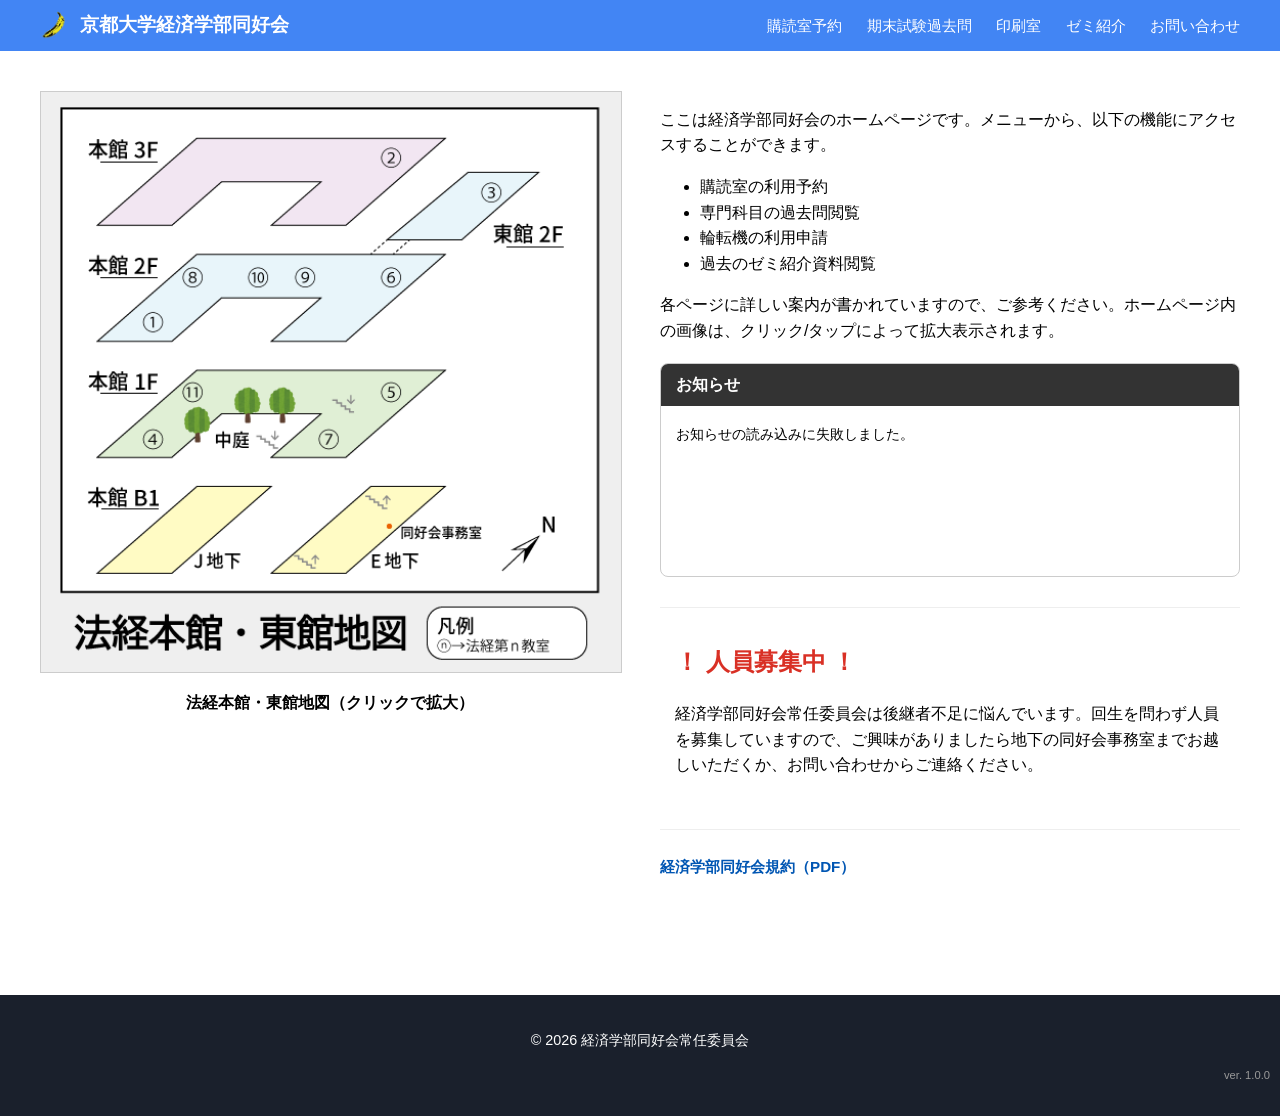
<file: index.html>
<!DOCTYPE html>
<html lang="ja">
<head>
    <meta charset="UTF-8">
    <meta name="viewport" content="width=device-width, initial-scale=1.0">
    <title>京都大学経済学部同好会</title>
    <link rel="icon" href="images/banana.png" type="image/png">
    <link rel="stylesheet" href="style.css">
    </head>
<body>
    <header class="navbar">
        <div class="nav-logo">
            <a href="index.html">
                <img src="images/banana.png" alt="ロゴ" class="logo-img"> 
                <span>京都大学経済学部同好会</span>
            </a>
        </div>
        <nav class="nav-links">
            <a href="contents/room-reserve/index.html">購読室予約</a>
            <a href="contents/past-exam/index.html">期末試験過去問</a>
            <a href="contents/printer-reserve/index.html">印刷室</a>
            <a href="contents/seminar-info/index.html">ゼミ紹介</a>
            <a href="contents/contact/index.html">お問い合わせ</a>
        </nav>
    </header>

    <main class="container">
        <section class="hero-section">
            <div class="map-area">
                <img src="images/classroom_map.png" alt="法経本館・東館地図" class="responsive-img" id="map-img">
                <p class="caption">法経本館・東館地図（クリックで拡大）</p>
            </div>

            <div class="info-area">
                <p>ここは経済学部同好会のホームページです。メニューから、以下の機能にアクセスすることができます。</p>
                <ul>
                    <li>購読室の利用予約</li>
                    <li>専門科目の過去問閲覧</li>
                    <li>輪転機の利用申請</li>
                    <li>過去のゼミ紹介資料閲覧</li>
                </ul>
                <p>各ページに詳しい案内が書かれていますので、ご参考ください。ホームページ内の画像は、クリック/タップによって拡大表示されます。</p>
                
                <div class="news-container">
                    <h3 class="news-title">お知らせ</h3>
                        <div class="news-scroll-box">
                            <ul class="news-list" id="news-list">
                                <li>読み込み中...</li>
                            </ul>
                        </div>
                </div>
                
                <div class="recruitment-box">
                    <h2 class="alert-text">！ 人員募集中 ！</h2>
                    <p>経済学部同好会常任委員会は後継者不足に悩んでいます。回生を問わず人員を募集していますので、ご興味がありましたら地下の同好会事務室までお越しいただくか、お問い合わせからご連絡ください。</p>
                </div>

                <div class="rules-section">
                    <p class="rules-link-text">
                        <a href="kiyaku.pdf" target="_blank" rel="noopener noreferrer" class="pdf-link">
                            経済学部同好会規約（PDF）
                        </a>
                    </p>
                </div>
            </div>
        </section>
    </main>

    <div id="image-modal" class="modal">
        <span class="close-btn">&times;</span>
        <img class="modal-content" id="full-img">
        <div id="modal-caption"></div>
    </div>

    <script src="app.js"></script>
    <footer class="main-footer">
    <p>&copy; 2026 経済学部同好会常任委員会</p>
    <p class="version-info">ver. 1.0.0</p>
</footer>
</body>
</html>
</file>
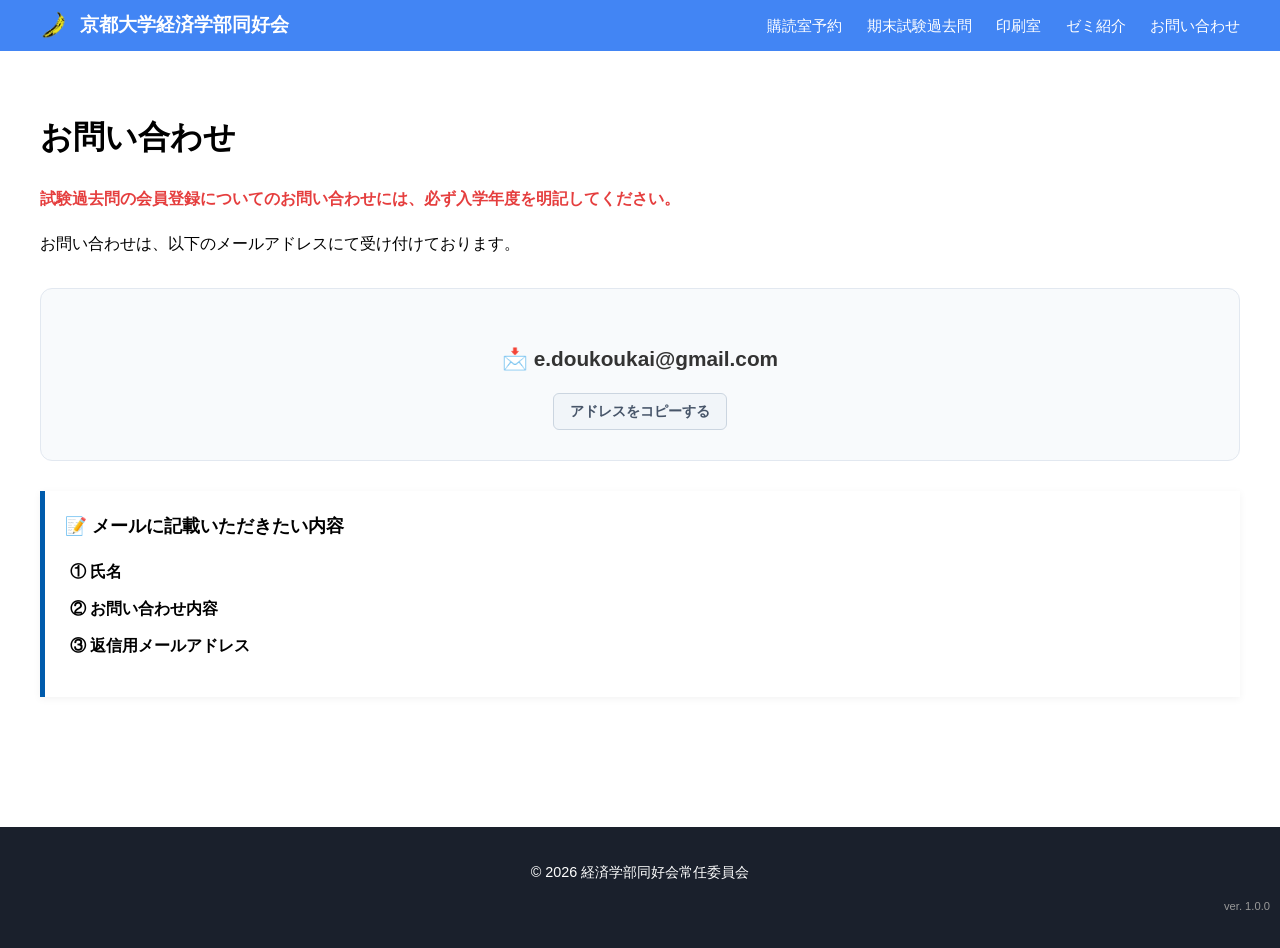
<file: contents/contact/index.html>
<!DOCTYPE html>
<html lang="ja">
<head>
    <meta charset="UTF-8">
    <title>お問い合わせ - 経済学部同好会</title>
    <link rel="icon" href="../../images/banana.png" type="image/png">
    <link rel="stylesheet" href="../../style.css">
    <link rel="stylesheet" href="style.css">
</head>
<body>
    <header class="navbar">
        <div class="nav-logo">
            <a href="../../index.html">
                <img src="../../images/banana.png" alt="ロゴ" class="logo-img"> 
                <span>京都大学経済学部同好会</span>
            </a>
        </div>
        <nav class="nav-links">
            <a href="../room-reserve/index.html">購読室予約</a>
            <a href="../past-exam/index.html">期末試験過去問</a>
            <a href="../printer-reserve/index.html">印刷室</a>
            <a href="../seminar-info/index.html">ゼミ紹介</a>
            <a href="../contact/index.html">お問い合わせ</a>
        </nav>
    </header>

    <main class="container">
    <h1>お問い合わせ</h1>
    
    <div class="contact-notice">
        <p class="highlight-text">
            試験過去問の会員登録についてのお問い合わせには、必ず入学年度を明記してください。
        </p>

        <p>お問い合わせは、以下のメールアドレスにて受け付けております。</p>

        <div class="mail-box">
            <p class="mail-address">
                📩 <span id="target-email">e.doukoukai@gmail.com</span>
            </p>
            <button onclick="copyEmail()" id="copy-btn" class="btn-copy">
                アドレスをコピーする
            </button>
        </div>

        <div class="info-required">
            <h3>📝 メールに記載いただきたい内容</h3>
            <ul>
                <li><strong>① 氏名</strong></li>
                <li><strong>② お問い合わせ内容</strong></li>
                <li><strong>③ 返信用メールアドレス</strong></li>
            </ul>
        </div>
    </div>
</main>

<script>
function copyEmail() {
    // アドレスを取得
    const emailText = document.getElementById('target-email').innerText;
    const btn = document.getElementById('copy-btn');

    // クリップボードにコピー
    navigator.clipboard.writeText(emailText).then(() => {
        // ボタンの文字を変えて通知
        const originalText = btn.innerText;
        btn.innerText = "コピーしました！";
        btn.classList.add('copied');

        // 2秒後に元の文字に戻す
        setTimeout(() => {
            btn.innerText = originalText;
            btn.classList.remove('copied');
        }, 2000);
    });
}
</script>

    <footer class="main-footer">
    <p>&copy; 2026 経済学部同好会常任委員会</p>
    <p class="version-info">ver. 1.0.0</p>
</footer>
</body>
</html>
</file>
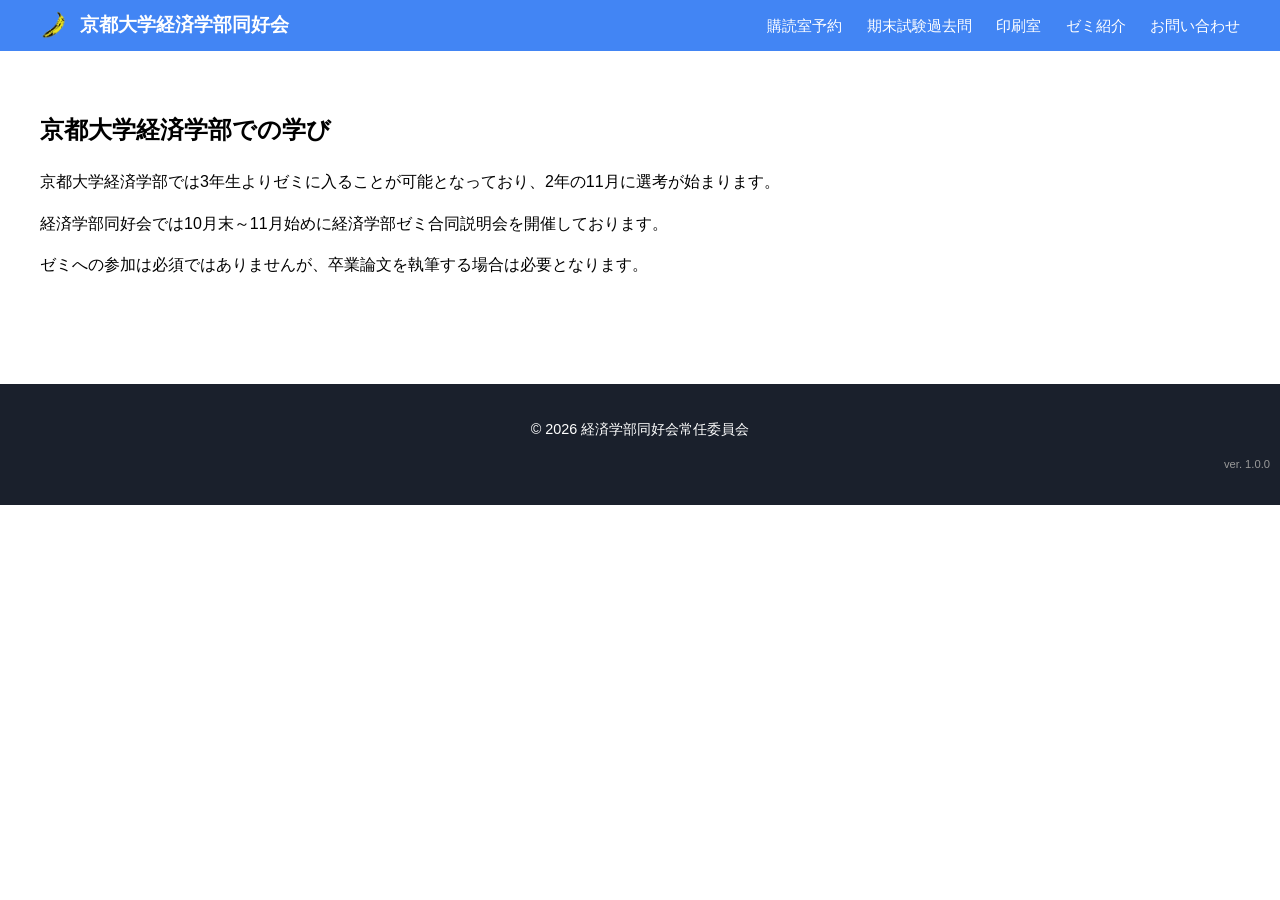
<file: contents/information/index.html>
<!DOCTYPE html>
<html lang="ja">
<head>
    <meta charset="UTF-8">
    <meta name="viewport" content="width=device-width, initial-scale=1.0">
    <title>受験生・新入生の方へ - 経済学部同好会</title>
    <link rel="icon" href="../../images/banana.png" type="image/png">
    <link rel="stylesheet" href="../../style.css">
</head>
<body>
    <header class="navbar">
        <div class="nav-logo">
            <a href="../../index.html">
                <img src="../../images/banana.png" alt="ロゴ" class="logo-img"> 
                <span>京都大学経済学部同好会</span>
            </a>
        </div>
        <nav class="nav-links">
            <a href="../room-reserve/index.html">購読室予約</a>
            <a href="../past-exam/index.html">期末試験過去問</a>
            <a href="../printer-reserve/index.html">印刷室</a>
            <a href="index.html">ゼミ紹介</a>
            <a href="../contact/index.html">お問い合わせ</a>
        </nav>
    </header>

    <main class="container">
        <section class="info-area">
            <h1>京都大学経済学部での学び</h1>
            
            <div class="intro-text">
                <p>京都大学経済学部では3年生よりゼミに入ることが可能となっており、2年の11月に選考が始まります。</p>
                <p>経済学部同好会では10月末～11月始めに経済学部ゼミ合同説明会を開催しております。</p>
                <p>ゼミへの参加は必須ではありませんが、卒業論文を執筆する場合は必要となります。</p>
            </div>
        </section>
    </main>

    <footer class="main-footer">
        <p>&copy; 2026 経済学部同好会常任委員会</p>
        <p class="version-info">ver. 1.0.0</p>
    </footer>

    <script src="../../app.js"></script>
</body>
</html>
</file>
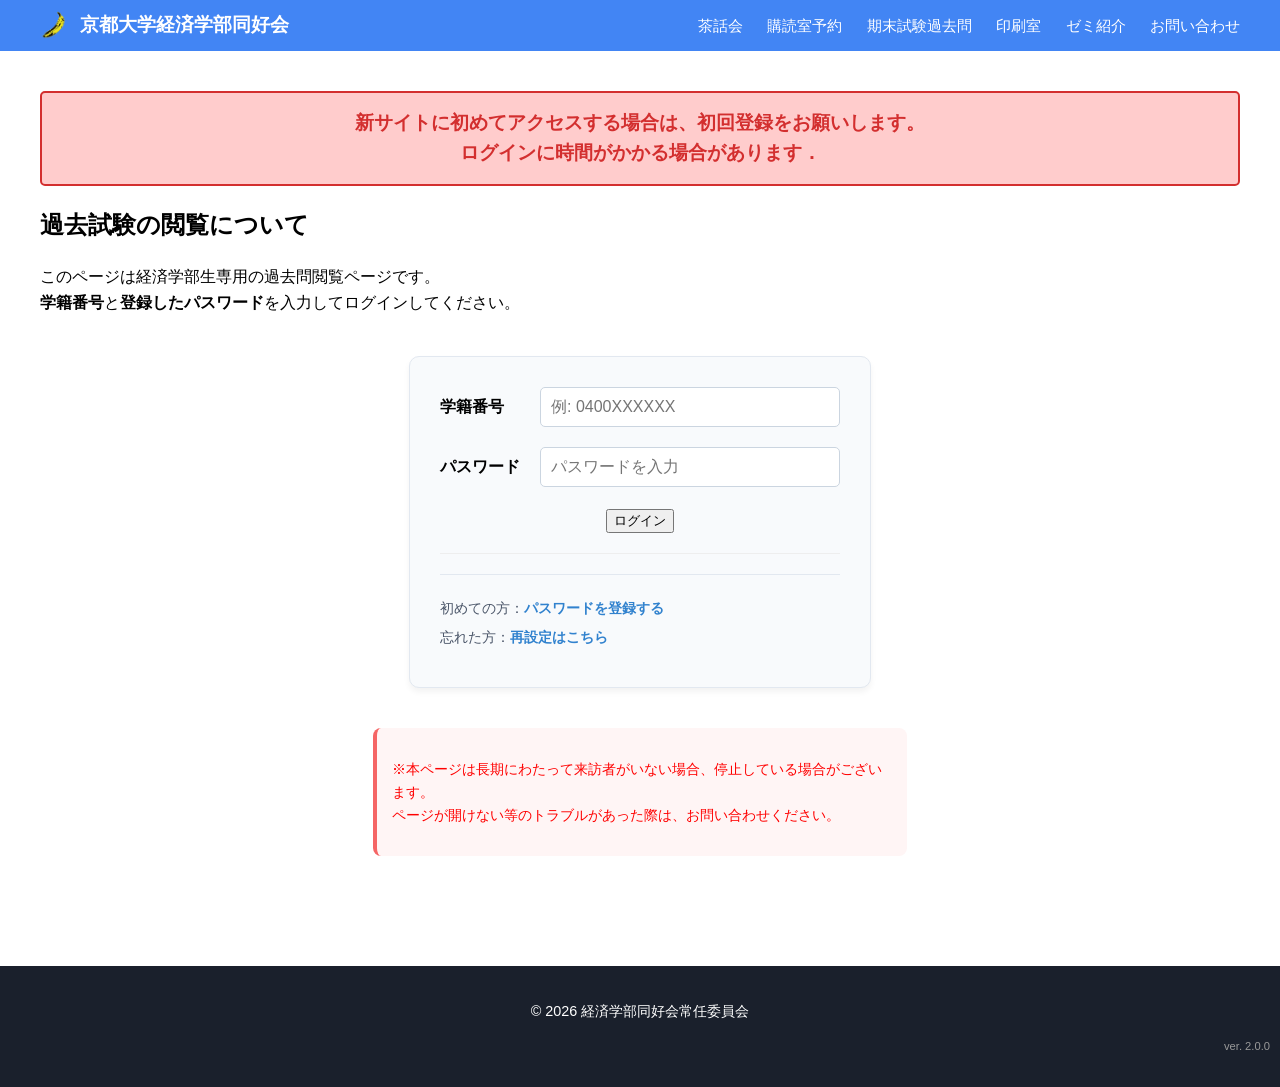
<file: contents/past-exam/index.html>
<!DOCTYPE html>
<html lang="ja">
<head>
    <meta charset="UTF-8">
    <title>期末試験過去問 - 経済学部同好会</title>
    <link rel="icon" href="../../images/banana.png" type="image/png">
    <link rel="stylesheet" href="../../style.css">
    <link rel="stylesheet" href="style.css">
    <!-- <script src="https://cdn.jsdelivr.net/npm/@supabase/supabase-js@2"></script> -->
</head>
<body>
    <header class="navbar">
        <div class="nav-logo">
            <a href="../../index.html">
                <img src="../../images/banana.png" alt="ロゴ" class="logo-img"> 
                <span>京都大学経済学部同好会</span>
            </a>
        </div>
        <nav class="nav-links">
            <a href="../sawakai/index.html">茶話会</a>
            <a href="../room-reserve/index.html">購読室予約</a>
            <a href="../past-exam/index.html">期末試験過去問</a>
            <a href="../printer-reserve/index.html">印刷室</a>
            <a href="../seminar-info/index.html">ゼミ紹介</a>
            <a href="../contact/index.html">お問い合わせ</a>
        </nav>
    </header>

    <main class="container">

    <div class="alert-banner">
            新サイトに初めてアクセスする場合は、初回登録をお願いします。<br>
            ログインに時間がかかる場合があります．
        </div>

        <section id="auth-section">
            <h1>過去試験の閲覧について</h1>
            <p>このページは経済学部生専用の過去問閲覧ページです。<br>
                <strong>学籍番号</strong>と<strong>登録したパスワード</strong>を入力してログインしてください。
            </p>
            
            <div class="login-card">
                <div class="input-group">
                    <label for="student-id-input">学籍番号</label>
                    <input type="text" id="student-id-input" placeholder="例: 0400XXXXXX">
                </div>

                <div class="input-group">
                    <label for="password-input">パスワード</label>
                    <input type="password" id="password-input" placeholder="パスワードを入力">
                </div>

                <button onclick="handleLogin()" class="btn-blue">ログイン</button>
                
                <p id="error-message" class="error-text" style="display: none;"></p>

                <hr style="margin: 20px 0; border: 0; border-top: 1px solid #eee;">
                
                <div class="auth-helper-links">
                    <p>初めての方：<a href="https://forms.gle/c5DinY2Zb8FaVTHBA" target="_blank">パスワードを登録する</a></p>
                    <p>忘れた方：<a href="https://forms.gle/hyNZuhrxv9xJ9o418" target="_blank">再設定はこちら</a></p>
                </div>
            </div>

            <div class="warning-box">
                <p style="color: red; font-size: 0.9em;">
                    ※本ページは長期にわたって来訪者がいない場合、停止している場合がございます。<br>
                    ページが開けない等のトラブルがあった際は、お問い合わせください。
                </p>
            </div>
        </section>

        <section id="exam-section" style="display: none;">
            <h1>過去問アーカイブ</h1>
            <p id="welcome-msg"></p>
            <div id="exam-list" class="exam-grid">
                <p>現在、表示できる過去問はありません。</p>
            </div>
        </section>
    </main>

    <script src="login.js"></script>
    <footer class="main-footer">
        <p>&copy; 2026 経済学部同好会常任委員会</p>
        <p class="version-info">ver. 2.0.0</p>
    </footer>
</body>
</html>
</file>
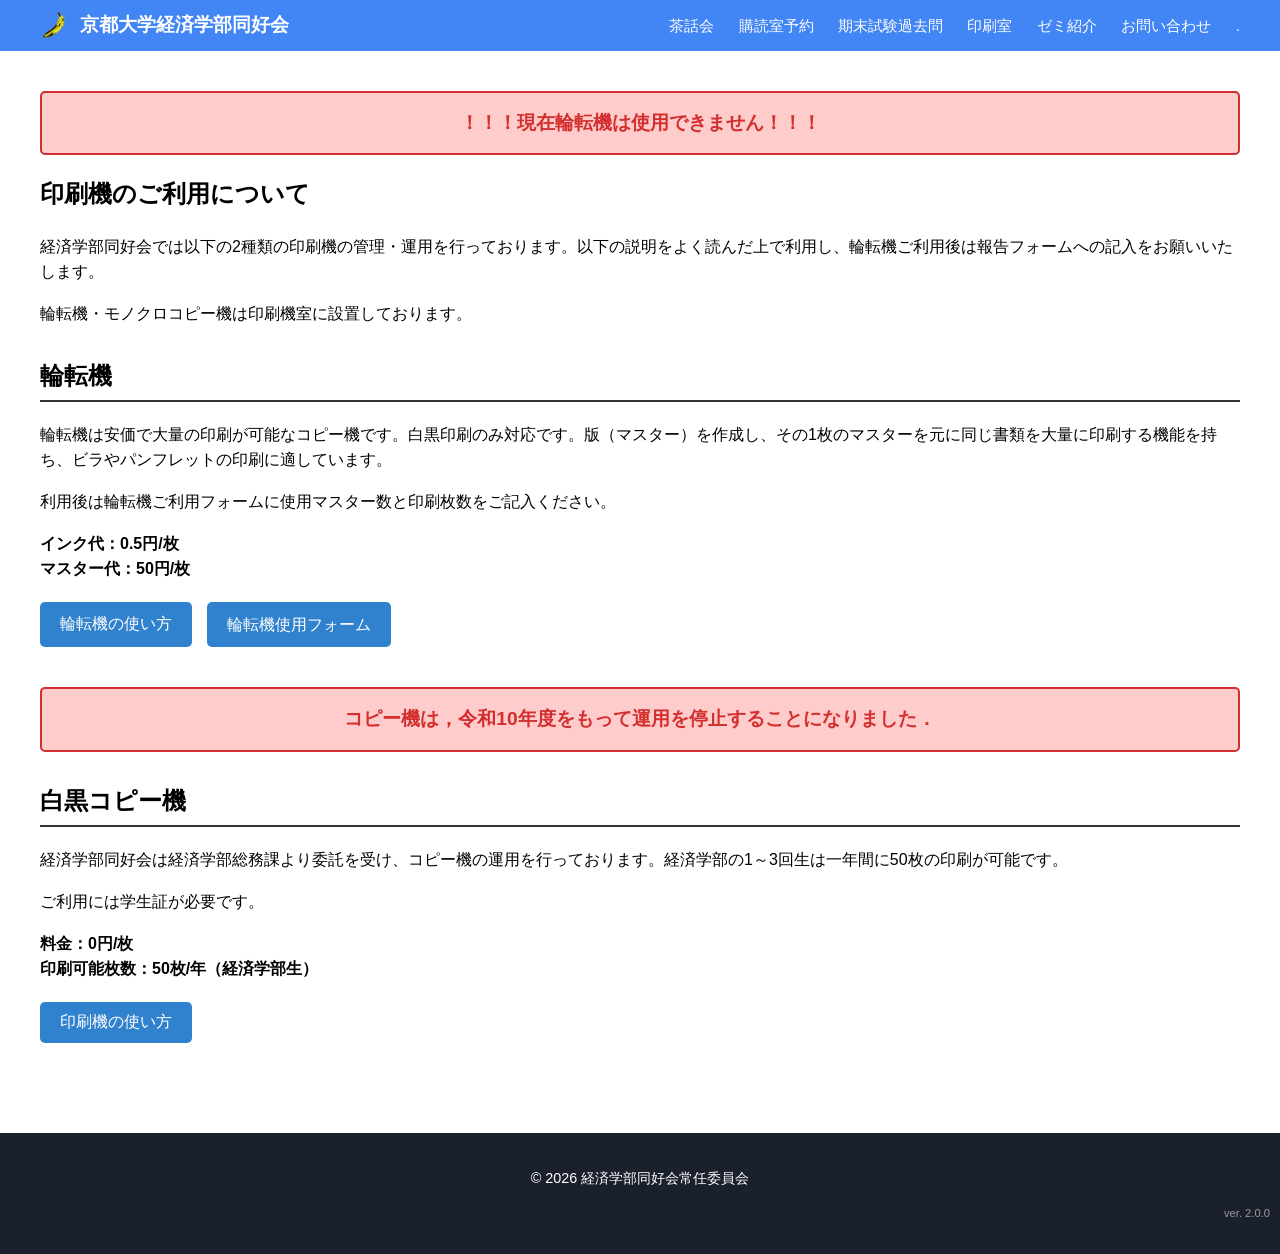
<file: contents/printer-reserve/index.html>
<!DOCTYPE html>
<html lang="ja">
<head>
    <meta charset="UTF-8">
    <meta name="viewport" content="width=device-width, initial-scale=1.0">
    <title>印刷機のご利用について - 経済学部同好会</title>
    <link rel="icon" href="../../images/banana.png" type="image/png">
    <link rel="stylesheet" href="../../style.css">
    <link rel="stylesheet" href="style.css">
</head>
<body>
    <header class="navbar">
        <div class="nav-logo">
            <a href="../../index.html">
                <img src="../../images/banana.png" alt="ロゴ" class="logo-img"> 
                <span>京都大学経済学部同好会</span>
            </a>
        </div>
        <nav class="nav-links">
            <a href="../sawakai/index.html">茶話会</a>
            <a href="../room-reserve/index.html">購読室予約</a>
            <a href="../past-exam/index.html">期末試験過去問</a>
            <a href="index.html">印刷室</a>
            <a href="../seminar-info/index.html">ゼミ紹介</a>
            <a href="../contact/index.html">お問い合わせ</a>
            <a href="../room-reserve2/index.html">.</a>
        </nav>
    </header>

    <main class="container">
        <div class="alert-banner">
            ！！！現在輪転機は使用できません！！！
        </div>

        <section class="info-area">
            <h1>印刷機のご利用について</h1>
            
            <div class="intro-text">
                <p>経済学部同好会では以下の2種類の印刷機の管理・運用を行っております。以下の説明をよく読んだ上で利用し、輪転機ご利用後は報告フォームへの記入をお願いいたします。</p>
                <p>輪転機・モノクロコピー機は印刷機室に設置しております。</p>
            </div>

            <div class="printer-section">
                <h2>輪転機</h2>
                <p>輪転機は安価で大量の印刷が可能なコピー機です。白黒印刷のみ対応です。版（マスター）を作成し、その1枚のマスターを元に同じ書類を大量に印刷する機能を持ち、ビラやパンフレットの印刷に適しています。</p>
                <p>利用後は輪転機ご利用フォームに使用マスター数と印刷枚数をご記入ください。</p>
                
                <ul class="price-list">
                    <li>インク代：0.5円/枚</li>
                    <li>マスター代：50円/枚</li>
                </ul>

                <div class="button-group">
                    <button class="btn-blue" onclick="openModal('modal-rintentisukai')">輪転機の使い方</button>
                    <a href="（ここにGoogleフォームのURL）" target="_blank" class="btn-blue">輪転機使用フォーム</a>
                </div>
            </div>

            <div class="printer-section" style="margin-top: 40px;">
                <div class="alert-banner">
                    コピー機は，令和10年度をもって運用を停止することになりました．
                </div>
                <h2>白黒コピー機</h2>
                <p>経済学部同好会は経済学部総務課より委託を受け、コピー機の運用を行っております。経済学部の1～3回生は一年間に50枚の印刷が可能です。</p>
                <p>ご利用には学生証が必要です。</p>

                <ul class="price-list">
                    <li>料金：0円/枚</li>
                    <li>印刷可能枚数：50枚/年（経済学部生）</li>
                </ul>

                <div class="button-group">
                    <button class="btn-blue" onclick="openModal('modal-copitukai')">印刷機の使い方</button>
                </div>
            </div>
        </section>
    </main>

    <footer class="main-footer">
        <p>&copy; 2026 経済学部同好会常任委員会</p>
        <p class="version-info">ver. 2.0.0</p>
    </footer>

    <div id="modal-rintentisukai" class="modal-overlay">
        <div class="modal-content">
            <span class="close-btn" onclick="closeModal('modal-rintentisukai')">&times;</span>
            <h2 class="modal-main-title">輪転機の使い方</h2>
            
            <div class="modal-body">
                <section>
                    <h3 class="modal-sub-title">輪転機ご利用方法</h3>
                    <p>輪転機は皆様のご協⼒で成り⽴っております。</p>
                    <p>輪転機利⽤の際は「使用枚数報告フォーム」に利⽤⽇・団体名・利⽤者⽒名・連絡先・使⽤前後の印刷枚数・使⽤前後のマスター枚数をご記⼊ください。後⽇、同好会常任委員より使⽤料⾦の請求をさせていただきます。</p>
                    <p>⽤紙は持ち込み制となっております。ご⾃⾝でお持ちください。マスター切れ・インク切れの際は向かいの経済学部同好会事務室までお越しください。マスター・インクの交換をさせていただきます。</p>
                    <p>万が⼀、事務室に経済学部同好会常任委員が不在の際はお⼿数ですが、下記「お問い合わせ」よりご連絡いただけますと幸いです。</p>
                    <p>輪転機は経済学部同好会の管理ですが、モノクロコピー機は経済学部総務掛の管理となります。インク切れ、⽤紙切れの際は総務掛までご報告ください。</p>
                </section>

                <section>
                    <h3 class="modal-sub-title">使用方法</h3>
                    <ol class="usage-steps">
                        <li>上部の使用枚数報告フォームに「氏名」「連絡先」を必ず記入してください。輪転機の前面パネルを開け「トータルカウンター」の数字を「使用前枚数」、「マスターカウンター」の数字を「使用前マスター」の欄に記入します。</li>
                        <li>用紙を左側にセット（プッシャーの緑ボタンで用紙トレイが下がります）した後、原稿を原稿ガラスに入れ、「製版」を行います。製版終了時に試し刷りが1枚出されます。これで製版ができているかを確認します。</li>
                        <li>製版後、自動的に「印刷」にモードが切り替わるので、希望の枚数を印刷します。原稿の印刷は次に「製版」を行うまで何度でも可能です。<br><span class="important-note">※輪転機では両面印刷はできません。片面ずつ行ってください。</span></li>
                        <li>次の原稿を入れ、「製版」→「印刷」の手順を行います。</li>
                        <li>使用後は再び、前面パネルを開き、「トータルカウンター」、「マスターカウンター」の数字を印刷枚数申告フォームの「使用後枚数」「使用後マスター」に記入します。</li>
                    </ol>
                    <div class="price-notice">
                        <p>※料金は後払いです。毎年6月と12月の2回に利用履歴をもとに集計し、同好会より請求いたします。必ず連絡のつく連絡先を記入ください。料金については別紙を参入してください。</p>
                    </div>
                </section>

                <section>
                    <h3 class="modal-sub-title">よくあるトラブル</h3>
                    
                    <h4 class="trouble-title">● 印刷が薄い</h4>
                    <p>「製版」直後の印刷は薄くかすれて出るケースがあります。これは多くの場合、インクが「版 マスター」に染み込まないためです。何度か繰り返し「試し刷り」や「印刷」を行ってください。</p>
                    <p>これが原因の場合、再び「製版」しても印刷は濃くなりません。（マスターが1カウント余計に使われることになります） 何度か印刷をしても印字が改善されない場合、以下の原因が考えられます。</p>
                    <ul class="check-list">
                        <li>1. 印刷の「濃度」設定が薄い</li>
                        <li>2. 製版の 「読み取り濃度」設定が薄い</li>
                    </ul>
                    <p>濃度は5段階で設定可能ですので調節して再度お試しください。</p>

                    <h4 class="trouble-title">● 紙が複数取り込まれる</h4>
                    <p>長時間の印刷でローラーが温まると紙が複数取り込まれることがあります。このときは少し印刷を中断してください。連続稼働していない時に数枚の用紙がまとめて取り込まれることが頻発することがあります。その際は給紙トレイの上にある「給紙圧」レバーが「厚紙」になっていないか確認ください。</p>
                </section>

                <section>
                    <h3 class="modal-sub-title">個人情報の取り扱いに関して</h3>
                    <p>一度製版された文書は、再度、製版されるまで電源を一度落としても何度も印刷することができます。個人情報や機密を印刷した後は、別の文書で製版するか、原稿なしでの再製版をお願いします。再製版時、前のマスターは廃版BOXへと移ります。</p>
                    <p>廃棄する際は、給紙トレイ上部のレバーを引いて中のマスターを処分してください。なお、個人情報等が記載されていない文書の場合は上記の手順をとっていただく必要はありません。</p>
                </section>
            </div>
        </div>
    </div>

    <div id="modal-copitukai" class="modal-overlay">
        <div class="modal-content">
            <span class="close-btn" onclick="closeModal('modal-copitukai')">&times;</span>
            <h2 class="modal-main-title">印刷機の使い方</h2>
            
            <div class="modal-body">
                <section>
                    <h3 class="modal-sub-title">白黒コピー機概要</h3>
                    <p>白黒コピー機は経済学部総務掛の所管となっており、経済学部同好会は経済学部総務掛より委託を受け、コピー機の運用を行っております。</p>
                    <p class="important-note">※インク切れ、⽤紙切れの際は総務掛までご報告ください。</p>
                    <p>1～3回生の経済学部生は一年間に50枚の印刷が可能です。<strong>学生証を持参のうえ</strong>お越しください。</p>
                    <p>A4, A3, B4の3サイズの印刷が可能です。</p>
                </section>

                <section style="margin-top: 30px;">
                    <h3 class="modal-sub-title">コピー機使用方法</h3>
                    <ol class="usage-steps">
                        <li>コピーカードを読み取り機に挿入してください。</li>
                        <li>原稿を上の原稿トレイまたは原稿ガラスに入れ、コピーしてください。</li>
                        <li>残回数が0になったカードは下にある回収BOXに入れてください。</li>
                    </ol>
                    <div class="alert-box" style="background-color: #fff5f5; border: 1px solid #feb2b2; padding: 15px; border-radius: 5px; margin-top: 15px;">
                        <p style="color: #c53030; margin: 0; font-weight: bold;">⚠️ 注意事項</p>
                        <p style="margin: 5px 0 0 0;">USBから出力してPDF等を印刷することはできません。必ず紙の原稿を用意してください。</p>
                    </div>
                </section>
            </div>
        </div>
    </div>

    <script>
        // モーダルを開く
        function openModal(modalId) {
            document.getElementById(modalId).style.display = 'block';
            document.body.style.overflow = 'hidden'; // 背景スクロール防止
        }

        // モーダルを閉じる
        function closeModal(modalId) {
            document.getElementById(modalId).style.display = 'none';
            document.body.style.overflow = 'auto'; // 背景スクロール再開
        }

        // モーダルの外側をクリックしたら閉じる
        window.onclick = function(event) {
            if (event.target.className === 'modal-overlay') {
                event.target.style.display = 'none';
                document.body.style.overflow = 'auto';
            }
        }
    </script>
</body>
</html>
</file>
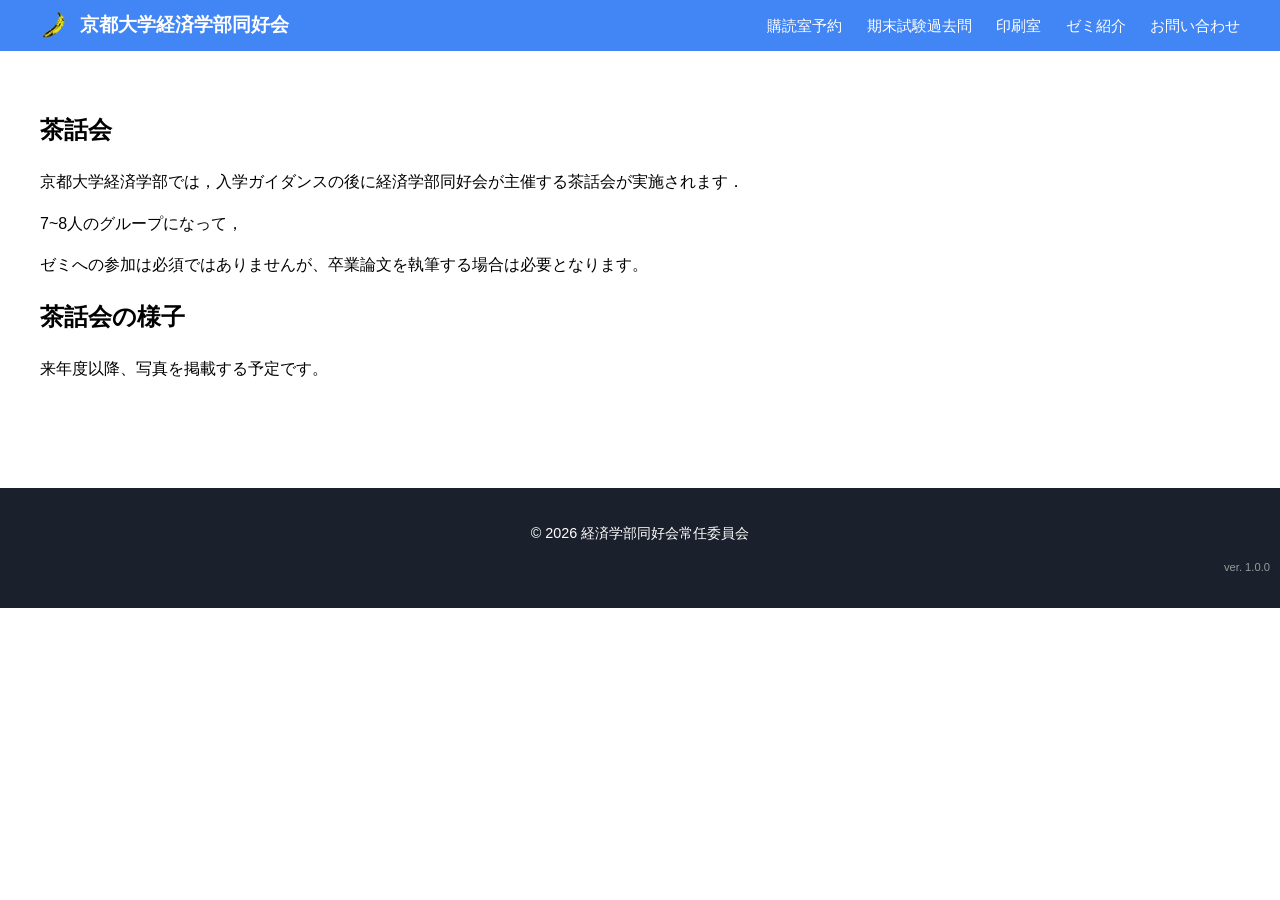
<file: contents/sawakai/index.html>
<!DOCTYPE html>
<html lang="ja">
<head>
    <meta charset="UTF-8">
    <meta name="viewport" content="width=device-width, initial-scale=1.0">
    <title>茶話会 - 経済学部同好会</title>
    <link rel="icon" href="../../images/banana.png" type="image/png">
    <link rel="stylesheet" href="../../style.css">
</head>
<body>
    <header class="navbar">
        <div class="nav-logo">
            <a href="../../index.html">
                <img src="../../images/banana.png" alt="ロゴ" class="logo-img"> 
                <span>京都大学経済学部同好会</span>
            </a>
        </div>
        <nav class="nav-links">
            <a href="../room-reserve/index.html">購読室予約</a>
            <a href="../past-exam/index.html">期末試験過去問</a>
            <a href="../printer-reserve/index.html">印刷室</a>
            <a href="index.html">ゼミ紹介</a>
            <a href="../contact/index.html">お問い合わせ</a>
        </nav>
    </header>

    <main class="container">
        <section class="info-area">
            <h1>茶話会</h1>
            
            <div class="intro-text">
                <p>京都大学経済学部では，入学ガイダンスの後に経済学部同好会が主催する茶話会が実施されます．</p>
                <p>7~8人のグループになって，</p>
                <p>ゼミへの参加は必須ではありませんが、卒業論文を執筆する場合は必要となります。</p>
            </div>

            <h2 class="section-title">茶話会の様子</h2>
            <p>来年度以降、写真を掲載する予定です。</p>

        </section>
    </main>

    <footer class="main-footer">
        <p>&copy; 2026 経済学部同好会常任委員会</p>
        <p class="version-info">ver. 1.0.0</p>
    </footer>

    <script src="../../app.js"></script>
</body>
</html>
</file>
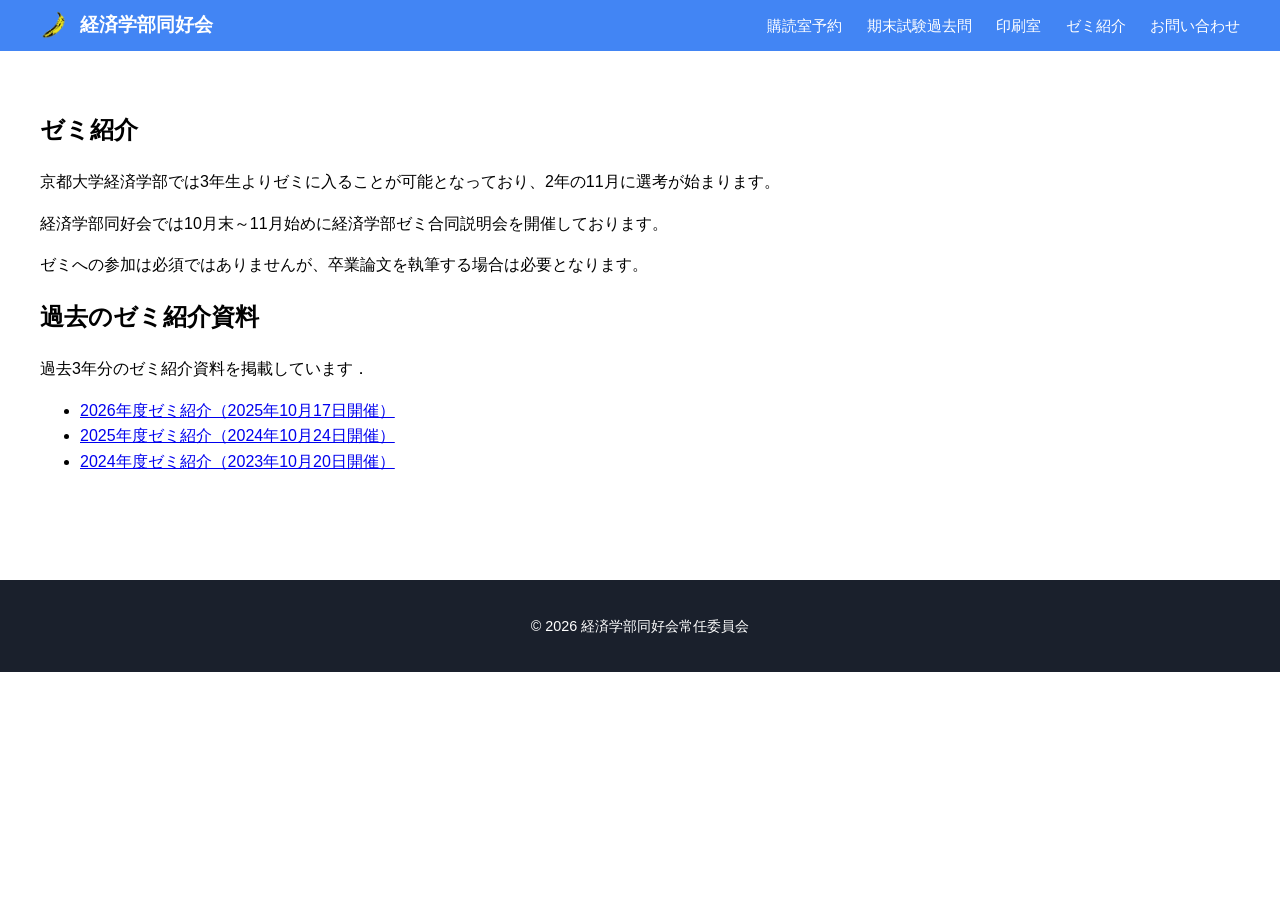
<file: contents/seminar-info/index.html>
<!DOCTYPE html>
<html lang="ja">
<head>
    <meta charset="UTF-8">
    <meta name="viewport" content="width=device-width, initial-scale=1.0">
    <title>ゼミ紹介 - 経済学部同好会</title>
    <link rel="stylesheet" href="../../style.css">
</head>
<body>
    <header class="navbar">
        <div class="nav-logo">
            <a href="../../index.html">
                <img src="../../images/banana.png" alt="ロゴ" class="logo-img"> 
                <span>経済学部同好会</span>
            </a>
        </div>
        <nav class="nav-links">
            <a href="../room-reserve/index.html">購読室予約</a>
            <a href="../past-exam/index.html">期末試験過去問</a>
            <a href="../printer-reserve/index.html">印刷室</a>
            <a href="index.html">ゼミ紹介</a>
            <a href="../contact/index.html">お問い合わせ</a>
        </nav>
    </header>

    <main class="container">
        <section class="info-area">
            <h1>ゼミ紹介</h1>
            
            <div class="intro-text">
                <p>京都大学経済学部では3年生よりゼミに入ることが可能となっており、2年の11月に選考が始まります。</p>
                <p>経済学部同好会では10月末～11月始めに経済学部ゼミ合同説明会を開催しております。</p>
                <p>ゼミへの参加は必須ではありませんが、卒業論文を執筆する場合は必要となります。</p>
            </div>

            <h2 class="section-title">過去のゼミ紹介資料</h2>

            <div class="intro-text">
                <p>過去3年分のゼミ紹介資料を掲載しています．</p>
            </div>

            <ul class="pdf-list">
                <li><a href="seminar_pdf/2025_seminar.pdf" target="_blank">2026年度ゼミ紹介（2025年10月17日開催）</a></li>
                <li><a href="seminar_pdf/2024_seminar.pdf" target="_blank">2025年度ゼミ紹介（2024年10月24日開催）</a></li>
                <li><a href="seminar_pdf/2023_seminar.pdf" target="_blank">2024年度ゼミ紹介（2023年10月20日開催）</a></li>
            </ul>
        </section>
    </main>

    <footer class="main-footer">
        <p>&copy; 2026 経済学部同好会常任委員会</p>
    </footer>

    <script src="../../app.js"></script>
</body>
</html>
</file>
<file: style.css>
/* 全体の設定 */
body {
    margin: 0;
    font-family: "Helvetica Neue", Arial, "Hiragino Kaku Gothic ProN", "Hiragino Sans", sans-serif;
    line-height: 1.6;
}

/* ヘッダーの設定 */
.navbar {
    background-color: #4285f4; /* 画像に近い青色 */
    color: white;
    display: flex;
    justify-content: space-between;
    align-items: center;
    padding: 10px 40px;
}

.nav-logo a {
    color: white;
    text-decoration: none;
    font-weight: bold;
    font-size: 1.2rem;
    display: flex;
    align-items: center;
}

.logo-img {
    height: 30px;
    margin-right: 10px;
}

.nav-links a {
    color: white;
    text-decoration: none;
    margin-left: 20px;
    font-size: 0.95rem;
}

.nav-links a:hover {
    text-decoration: underline;
}

/* フッターの設定 */
.main-footer {
    background-color: #1a202c; /* 濃いグレー・黒系 */
    color: #ffffff;
    text-align: center;
    padding: 20px 0;
    margin-top: 50px; /* コンテンツとの間隔 */
    font-size: 0.9em;
}

/* モーダル背景（最初は隠しておく） */
.modal {
    display: none; 
    position: fixed;
    z-index: 1000;
    left: 0; top: 0;
    width: 100%; height: 100%;
    background-color: rgba(0,0,0,0.8); /* 黒背景（透過） */
    overflow: auto;
}

/* モーダルの中の画像 */
.modal-content {
    margin: auto;
    display: block;
    width: 80%;
    max-width: 1000px;
    margin-top: 50px;
    animation: zoom 0.3s; /* ふわっと出すアニメーション */
}

@keyframes zoom {
    from {transform: scale(0)} 
    to {transform: scale(1)}
}

/* 閉じるボタン */
.close-btn {
    position: absolute;
    top: 20px; right: 35px;
    color: white;
    font-size: 40px;
    font-weight: bold;
    cursor: pointer;
}

#modal-caption {
    text-align: center;
    color: #ccc;
    padding: 10px;
}

/* メインコンテンツのレイアウト */
.container {
    max-width: 1200px;
    margin: 0 auto;
    padding: 40px 20px;
}

.hero-section {
    display: flex;
    gap: 40px;
    align-items: flex-start;
}

.map-area {
    flex: 1;
}

.info-area {
    flex: 1;
}

.responsive-img {
    width: 100%;
    height: auto;
    border: 1px solid #ccc;
}

.caption {
    text-align: center;
    font-weight: bold;
    margin-top: 10px;
}

.alert-text {
    color: #d93025;
    font-weight: bold;
}

.recruitment-box {
    margin-top: 30px;
    padding: 15px;
    border-top: 1px solid #eee;
}

/* スマホ対応：画面が狭いときは縦並びにする */
@media (max-width: 768px) {
    .hero-section {
        flex-direction: column;
    }
    .navbar {
        flex-direction: column;
        padding: 15px;
    }
    .nav-links {
        margin-top: 10px;
        display: flex;
        flex-wrap: wrap;
        justify-content: center;
    }
    .nav-links a {
        margin: 5px 10px;
    }
}

/* お知らせ全体の枠 */
.news-container {
    margin-top: 20px;
    margin-bottom: 20px;
    border: 1px solid #ccc;
    border-radius: 8px;
    background-color: #fff;
    overflow: hidden; /* 角丸からはみ出さないように */
}

/* 「お知らせ」の見出し */
.news-title {
    background-color: #333;
    color: #fff;
    margin: 0;
    padding: 8px 15px;
    font-size: 1rem;
}

/* スクロールする中身の箱 */
.news-scroll-box {
    height: 150px; /* ここで枠の「高さ」を固定します */
    overflow-y: scroll; /* 縦方向にスクロールバーを出す */
    padding: 10px 15px;
}

/* リストの見た目調整 */
.news-list {
    list-style: none;
    padding: 0;
    margin: 0;
}

.news-list li {
    padding: 8px 0;
    border-bottom: 1px dashed #eee;
    font-size: 0.9rem;
    line-height: 1.5;
    display: flex;
    align-items: flex-start; /* 文章が長くなっても日付は上に固定 */
}

.news-list li:last-child {
    border-bottom: none;
}

/* 日付のデザイン */
.news-date {
    /* ✨ 日付の幅を固定して、文章の開始位置を揃える */
    flex: 0 0 90px; /* 90px分は必ず日付用に確保する */
    color: #888;
    font-weight: bold;
    font-size: 0.85rem;
    margin-right: 10px;
}

.rules-section {
    margin-top: 20px;
    padding: 10px 0;
    border-top: 1px solid #eee; /* 上に軽い仕切り線 */
}

.pdf-link {
    display: inline-flex;
    align-items: center;
    color: #0056b3;
    text-decoration: none;
    font-weight: bold;
}

.pdf-link:hover {
    text-decoration: underline;
}

.pdf-icon {
    width: 20px;
    height: 20px;
    margin-right: 8px;
}

.rules-link-text {
    font-size: 0.95rem;
}

/* スマホ（画面幅768px以下）の設定 */
@media screen and (max-width: 768px) {
    .navbar {
        flex-direction: column; /* 縦に並べる */
        align-items: center;    /* 中央に寄せる */
        padding: 10px;
    }

    .nav-links {
        flex-direction: column; /* メニュー項目も縦に並べる */
        width: 100%;            /* 横幅いっぱいにする */
        gap: 10px;              /* 項目ごとの隙間 */
        margin-top: 10px;       /* ロゴとの間の隙間 */
        text-align: center;
    }

    .nav-links a {
        display: block;         /* 1項目で1行使うようにする */
        padding: 10px 0;
        border-bottom: 1px solid rgba(255, 255, 255, 0.1); /* 軽い仕切り線 */
    }
    
    .nav-links a:last-child {
        border-bottom: none;    /* 最後だけ線なし */
    }
}

/* style.css に追加 */
.version-info {
    font-size: 0.7rem;
    color: #999;
    text-align: right;
    margin-right: 10px;
}
</file>
<file: contents/contact/style.css>
/* --- 既存のスタイルを調整 --- */

.contact-notice {
    margin-bottom: 40px; /* 少し余白を広げて見やすく */
    line-height: 1.8;
}

.highlight-text {
    color: #e53e3e; /* 画像のような赤色 */
    font-weight: bold;
    display: block; /* 一行で目立たせる */
    margin-bottom: 15px;
}

/* リンク全般の装飾 */
.contact-notice a {
    color: #005bac;
    text-decoration: none;
    font-weight: bold;
}

.contact-notice a:hover {
    text-decoration: underline;
}

/* --- 【新設】メール・必須項目用のスタイル --- */

/* メールアドレスを目立たせるボックス */
.mail-box {
    background-color: #f8fafc;
    border: 1px solid #e2e8f0;
    padding: 25px;
    border-radius: 12px;
    text-align: center;
    margin: 30px 0;
}

.mail-address {
    font-size: 1.25rem;
    word-break: break-all; /* スマホでアドレスがはみ出さないように */
}

/* 必須項目のリスト（カード風） */
.info-required {
    background-color: #ffffff;
    border-left: 5px solid #005bac; /* 左側にアクセントライン */
    padding: 20px;
    margin: 30px 0;
    box-shadow: 0 2px 8px rgba(0,0,0,0.05);
}

.info-required h3 {
    margin-top: 0;
    font-size: 1.1rem;
    margin-bottom: 15px;
}

.info-required ul {
    list-style: none;
    padding-left: 5px;
}

.info-required li {
    margin-bottom: 8px;
}

/* メールアドレスの強調 */
.mail-address {
    font-size: 1.3rem;
    font-weight: bold;
    color: #333;
    margin-bottom: 15px;
}

/* コピーボタンの基本スタイル */
.btn-copy {
    background-color: #f1f5f9;
    color: #475569;
    border: 1px solid #cbd5e0;
    padding: 8px 16px;
    border-radius: 6px;
    cursor: pointer;
    font-size: 0.9rem;
    font-weight: bold;
    transition: all 0.2s;
}

.btn-copy:hover {
    background-color: #e2e8f0;
    border-color: #94a3b8;
}

/* コピーした瞬間のスタイル（青っぽくする） */
.btn-copy.copied {
    background-color: #005bac;
    color: white;
    border-color: #005bac;
}

.mail-box {
    background-color: #f8fafc;
    border: 1px solid #e2e8f0;
    padding: 30px;
    border-radius: 12px;
    text-align: center;
    margin: 30px 0;
}
</file>
<file: contents/past-exam/style.css>
.alert-banner {
    background-color: #ffcccc; /* 薄い赤背景 */
    color: #d32f2f;           /* 濃い赤文字 */
    border: 2px solid #d32f2f;
    padding: 15px;
    text-align: center;
    font-weight: bold;
    font-size: 1.2em;
    margin-bottom: 20px;
    border-radius: 5px;
}


/* ログイン画面のカード（既存のものを活かしつつ追加） */
.login-card {
    max-width: 400px;
    margin: 40px auto;
    padding: 30px;
    border: 1px solid #e2e8f0;
    border-radius: 10px;
    background-color: #f8fafc;
    box-shadow: 0 4px 6px rgba(0,0,0,0.05);
    text-align: center; /* ボタンなどを中央寄せに */
}

.input-group {
    display: flex;         /* 横並びにする */
    align-items: center;   /* 縦方向の真ん中を合わせる */
    margin-bottom: 20px;
}

.input-group label {
    width: 100px;          /* ★ここを固定することでBOXの開始位置が揃います */
    flex-shrink: 0;        /* 幅が狭まらないように固定 */
    text-align: left;      /* ラベルの文字を左寄せ */
    font-weight: bold;
}

.input-group input {
    flex-grow: 1;          /* 残りの幅をすべてBOXが使う */
    padding: 10px;
    border: 1px solid #cbd5e0;
    border-radius: 5px;
    font-size: 1rem;
}

/* 入力欄のフォーカス時の色（青く光らせると親切） */
.input-group input:focus {
    outline: none;
    border-color: #3182ce;
    box-shadow: 0 0 0 3px rgba(66, 153, 225, 0.2);
}

/* ヘルパーリンク（登録・再設定用） */
.auth-helper-links {
    margin-top: 20px;
    padding-top: 15px;
    border-top: 1px solid #e2e8f0;
    text-align: left; /* リンクは左寄せが見やすい */
}

.auth-helper-links p {
    font-size: 0.85rem;
    color: #4a5568;
    margin: 8px 0;
}

.auth-helper-links a {
    color: #3182ce;
    text-decoration: none;
    font-weight: bold;
}

.auth-helper-links a:hover {
    text-decoration: underline;
}

/* 警告ボックス（赤い注意書き部分） */
.warning-box {
    max-width: 500px;
    margin: 20px auto;
    padding: 15px;
    background-color: #fff5f5;
    border-radius: 8px;
    border-left: 4px solid #f56565;
}

/* ==========================================
   全体レイアウト（縦長カード型UI）
   ========================================== */

.past-exam-layout {
    max-width: 800px; /* PCでも横に伸びすぎない見やすい幅 */
    margin: 0 auto;
    padding: 20px 15px;
}

/* ヘッダー＆注意書きエリア */
.archive-header {
    margin-bottom: 30px;
}

.archive-header h1 {
    font-size: 1.8rem;
    color: #0f172a;
    margin-bottom: 15px;
}

.notice-box {
    background: #eff6ff;
    border-left: 4px solid #3b82f6;
    border-radius: 0 8px 8px 0;
    padding: 15px 20px;
}

.notice-box ul {
    margin: 0;
    padding-left: 18px;
    color: #1e3a8a;
    font-size: 0.9rem;
    line-height: 1.6;
}

/* 学期切替タブの枠組 */
.term-tabs {
    display: flex;
    gap: 10px;
    margin-bottom: 25px;
    border-bottom: 2px solid #e2e8f0;
    padding-bottom: 8px;
}

/* タブボタン */
.term-tab {
    padding: 10px 24px;
    font-size: 1rem;
    font-weight: bold;
    color: #64748b;
    background: #f1f5f9;
    border: none;
    border-radius: 8px;
    cursor: pointer;
    transition: all 0.2s ease;
}

.term-tab:hover {
    background: #e2e8f0;
    color: #1e293b;
}

/* アクティブ（選択中）のタブ */
.term-tab.active {
    background: #3b82f6;
    color: #ffffff;
    box-shadow: 0 4px 10px rgba(59, 130, 246, 0.3);
}

/* 学期コンテンツ表示切り替え */
.term-content {
    display: none; /* デフォルトは非表示 */
}

.term-content.active {
    display: block; /* activeクラスがついた方だけ表示 */
}

/* ==========================================
   時間割・カードリストエリア
   ========================================== */

.day-section {
    margin-bottom: 35px;
}

/* 曜日ヘッダー */
.day-title {
    font-size: 1.2rem;
    color: #ffffff;
    background: linear-gradient(135deg, #1e3a8a, #3b82f6);
    padding: 10px 16px;
    border-radius: 8px;
    margin-bottom: 12px;
}

/* コマごとのカード */
.period-card {
    display: flex;
    flex-direction: column; /* 💡 縦並びに変更 */
    align-items: stretch;   /* 💡 幅いっぱいに広げる */
    padding: 16px 20px;
    margin-bottom: 12px;
    background: #ffffff;
    border: 1px solid #e2e8f0;
    border-radius: 10px;
    box-shadow: 0 1px 3px rgba(0, 0, 0, 0.04);
    transition: transform 0.15s ease, box-shadow 0.15s ease, background 0.15s ease;
}

.period-header {
    display: flex;
    align-items: center;
    gap: 12px;
    margin-bottom: 8px; /* 💡 下の科目名との間に少し余白を作る */
}

/* コマ数バッジ（1限、2限など） */
.period-badge {
    background-color: #f1f5f9;
    color: #475569;
    font-size: 0.85rem;
    font-weight: bold;
    padding: 4px 10px;
    border-radius: 6px;
    border: 1px solid #cbd5e1;
}

/* 科目ごとのブロック */
.subject-group {
    margin-top: 12px;
    padding-top: 12px;
    border-top: 2px solid #e2e8f0;
}

/* 最初の科目の上の線は消す */
.subject-group:first-of-type {
    margin-top: 8px;
    padding-top: 0;
    border-top: none;
}

/* ★改良：科目名とボタンを横並びにする親コンテナ */
.subject-header {
    display: flex;
    align-items: center; /* 上下中央揃え */
    gap: 6px;            /* 文字とボタンの間隔 */
    margin-bottom: 8px;  /* ここで下の要素（ヒントや試験リスト）との余白を取る */
}

/* ★改良：科目名ラベル */
.subject-name {
    font-size: 1.05rem;
    color: #1e3a8a;
    font-weight: 700;
    margin: 0;           /* ★下の余白(8px)を解消して上下のずれを防止 */
    display: inline-flex; /* ★内容分の幅だけ取るように修正 */
    align-items: center;
}

/* 科目名の左側に小さな青アクセントを付与 */
.subject-name::before {
    content: "";
    display: inline-block;
    width: 4px;
    height: 1em;
    background-color: #3b82f6;
    margin-right: 8px;
    border-radius: 2px;
    flex-shrink: 0;     /* 青線の潰れ防止 */
}

/* 💡ボタンのスタイル */
.hint-toggle-btn {
    background: none;
    border: none;
    cursor: pointer;
    font-size: 1.1rem;
    padding: 2px 4px;
    border-radius: 50%;
    transition: transform 0.2s ease, background-color 0.2s;
    line-height: 1;
    display: inline-flex;  /* ボタン自体の高さ・配置を安定させる */
    align-items: center;
    justify-content: center;
}

.hint-toggle-btn:hover {
    background-color: rgba(255, 215, 0, 0.2);
    transform: scale(1.15);
}

/* 💡ヒントの表示ボックス */
.hint-box {
    margin: 8px 0 12px 0;
    padding: 10px 14px;
    background-color: #fffde7;
    border-left: 4px solid #fbc02d;
    border-radius: 4px;
    font-size: 0.88rem;
    color: #424242;
    box-shadow: 0 1px 3px rgba(0, 0, 0, 0.08);
}

.hint-box p {
    margin: 0 0 4px 0;
}

.hint-box p:last-child {
    margin-bottom: 0;
}

.hint-box[hidden] {
    display: none !important;
}

/* 過去問がないコマ */
.empty-period {
    background-color: #f8fafc;
    border: 1px dashed #cbd5e1;
    box-shadow: none;
}

.empty-period:hover {
    transform: none;
    box-shadow: none;
    background-color: #f8fafc;
}

.empty-text {
    color: #94a3b8;
    font-size: 0.9rem;
    font-style: italic;
}

/* 過去問1件ごとの行（テキストとボタンを横並びにする） */
.exam-item {
    display: flex;
    justify-content: space-between;
    align-items: center;
    padding: 8px 12px;
    background-color: #f8fafc;
    border-radius: 6px;
    margin-bottom: 6px;
}

.exam-item:last-child {
    border-bottom: none;
}

.exam-label {
    font-size: 0.95rem;
    color: #334155;
}

/* 右側ボタンエリア */
.exam-links {
    display: flex;
    align-items: center;
}

/* ==========================================
   アクションボタン
   ========================================== */
/* ボタンを囲むコンテナも横並びを維持 */
.exam-links {
    display: flex;
    gap: 8px;           /* ボタン同士の間隔 */
    align-items: center;
    flex-shrink: 0;     /* 画面が狭くなってもボタンが潰れないように設定 */
}

/* プレビューボタン */
.view-btn {
    background: #3b82f6;
    color: #ffffff;
    border: none;
    padding: 8px 14px;
    border-radius: 6px;
    font-size: 0.85rem;
    font-weight: 600;
    cursor: pointer;
    transition: background 0.2s;
}

.view-btn:hover {
    background: #2563eb;
}

/* 別タブで開くボタン */
.download-btn {
    display: inline-block;
    background: #f1f5f9;
    color: #475569;
    border: 1px solid #cbd5e1;
    padding: 7px 13px;
    border-radius: 6px;
    font-size: 0.85rem;
    font-weight: 600;
    text-decoration: none;
    transition: all 0.2s;
}

.download-btn:hover {
    background: #e2e8f0;
    color: #1e293b;
}

/* ==========================================
   共通プレビュー表示エリア
   ========================================== */

.preview-section {
    position: fixed;
    bottom: 20px;
    right: 20px;
    width: 450px;
    height: 550px;
    background: #ffffff;
    border: 1px solid #cbd5e1;
    border-radius: 12px;
    box-shadow: 0 10px 25px rgba(0, 0, 0, 0.15);
    padding: 15px;
    z-index: 1000;
    display: flex;
    flex-direction: column;
    transition: opacity 0.2s ease, transform 0.2s ease;
}

/* 非表示状態（JSでクラス付け外し） */
.preview-section.hidden {
    display: none;
}

.preview-header {
    display: flex;
    justify-content: space-between;
    align-items: center;
    margin-bottom: 10px;
    padding-bottom: 8px;
    border-bottom: 1px solid #e2e8f0;
}

.preview-header h3 {
    margin: 0;
    font-size: 0.95rem;
    color: #1e293b;
    white-space: nowrap;
    overflow: hidden;
    text-overflow: ellipsis;
}

.close-btn {
    background: none;
    border: none;
    color: #64748b;
    font-size: 0.85rem;
    cursor: pointer;
    padding: 4px 8px;
    border-radius: 4px;
}

.close-btn:hover {
    background: #f1f5f9;
    color: #0f172a;
}

.iframe-wrapper {
    flex: 1;
    width: 100%;
}

#pdf-preview-frame {
    width: 100%;
    height: 100%;
    border: none;
    border-radius: 6px;
}

/* モバイル対応：画面が狭いときは画面下部に全幅固定 */
@media (max-width: 600px) {
    .period-card {
        flex-direction: column;
        align-items: flex-start;
        gap: 12px;
    }

    .exam-links {
        width: 100%;
        justify-content: flex-end;
    }

    .preview-section {
        width: calc(100% - 20px);
        left: 10px;
        right: 10px;
        bottom: 10px;
        height: 70vh;
    }
}

/* 科目名の中の補足テキスト（偶数年、奇数年など） */
.note-text {
    font-size: 0.85rem;
    color: #64748b;
    font-weight: normal;
    margin-left: 6px;
}

.bulk-download-bar {
    display: flex;
    justify-content: space-between;
    align-items: center;
    background-color: #f1f5f9;
    padding: 12px 16px;
    border-radius: 8px;
    margin-bottom: 20px;
    position: sticky;
    top: 10px; /* スクロールしても押しやすいように上部固定 */
    z-index: 100;
}

.exam-label-group {
    display: flex;
    align-items: center;
    gap: 10px; /* チェックボックスとテキストの間隔 */
    cursor: pointer;
    user-select: none;
}

/* チェックボックスの大きさ・マウスポインター */
.exam-checkbox {
    width: 18px;
    height: 18px;
    cursor: pointer;
    accent-color: #2563eb; /* チェック時のメインカラー */
}



.bulk-btn {
    background-color: #2563eb;
    color: white;
    border: none;
    padding: 8px 16px;
    border-radius: 6px;
    font-weight: bold;
    cursor: pointer;
}

.bulk-btn:disabled {
    background-color: #94a3b8;
    cursor: not-allowed;
}
</file>
<file: contents/printer-reserve/style.css>
/* =========================================
   印刷室ページ用スタイル
   ========================================= */

/* 赤い警告バナー */
.alert-banner {
    background-color: #ffcccc; /* 薄い赤背景 */
    color: #d32f2f;           /* 濃い赤文字 */
    border: 2px solid #d32f2f;
    padding: 15px;
    text-align: center;
    font-weight: bold;
    font-size: 1.2em;
    margin-bottom: 20px;
    border-radius: 5px;
}

/* 印刷機セクション共通 */
.printer-section h2 {
    border-bottom: 2px solid #333;
    padding-bottom: 5px;
    margin-top: 30px;
}

/* 料金リスト */
.price-list {
    list-style: none;
    padding: 0;
    margin: 15px 0;
    font-weight: bold;
}

/* ボタンのグループ */
.button-group {
    display: flex;
    gap: 15px; /* ボタン同士の間隔 */
    margin-top: 20px;
}

/* 青色ボタン共通スタイル */
.btn-blue {
    background-color: #3182ce; /* 画像のような青 */
    color: white;
    border: none;
    padding: 10px 20px;
    border-radius: 5px;
    cursor: pointer;
    font-size: 1em;
    text-decoration: none; /* aタグの場合のため */
    display: inline-block;
    transition: background-color 0.2s;
}

.btn-blue:hover {
    background-color: #2b6cb0; /* ホバーで少し濃く */
}

/* =========================================
   モーダルウィンドウのCSS
   ========================================= */

/* 背景の黒いオーバーレイ */
.modal-overlay {
    display: none; /* 初期状態は隠す */
    position: fixed;
    z-index: 1000; /* ヘッダーより上に */
    left: 0;
    top: 0;
    width: 100%;
    height: 100%;
    background-color: rgba(0, 0, 0, 0.5); /* 半透明の黒 */
    overflow: auto; /* コンテンツが多い場合にスクロール */
}

/* モーダルの中身（白いボックス） */
.modal-content {
    background-color: #fff;
    margin: 10% auto; /* 上から10%の位置に */
    padding: 20px;
    border-radius: 8px;
    width: 80%; /* 横幅 */
    max-width: 800px; /* 最大横幅 */
    position: relative;
    box-shadow: 0 4px 8px rgba(0,0,0,0.2);
}

/* 閉じるボタン (×) */
.close-btn {
    position: absolute;
    right: 20px;
    top: 10px;
    font-size: 28px;
    font-weight: bold;
    color: #aaa;
    cursor: pointer;
}

.close-btn:hover {
    color: #333;
}

/* モーダル内のタイトル装飾 */
.modal-main-title {
    font-size: 1.8rem;
    margin-bottom: 20px;
    color: #333;
    border-left: 5px solid #3182ce;
    padding-left: 15px;
}

.modal-sub-title {
    background-color: #f7fafc;
    padding: 8px 12px;
    border-radius: 4px;
    margin-top: 30px;
    color: #2d3748;
    font-size: 1.3rem;
}

.trouble-title {
    color: #c53030; /* 少し赤みを持たせて注意を引く */
    margin-top: 20px;
    font-size: 1.1rem;
}

.important-note {
    color: #e53e3e;
    font-weight: bold;
}

.price-notice {
    background-color: #fffaf0; /* 薄いオレンジ */
    border: 1px solid #feebc8;
    padding: 15px;
    margin-top: 15px;
    border-radius: 5px;
    font-size: 0.95rem;
}

.usage-steps li {
    margin-bottom: 12px;
}

.check-list {
    list-style: none;
    padding-left: 10px;
    font-weight: bold;
    color: #4a5568;
}
</file>
